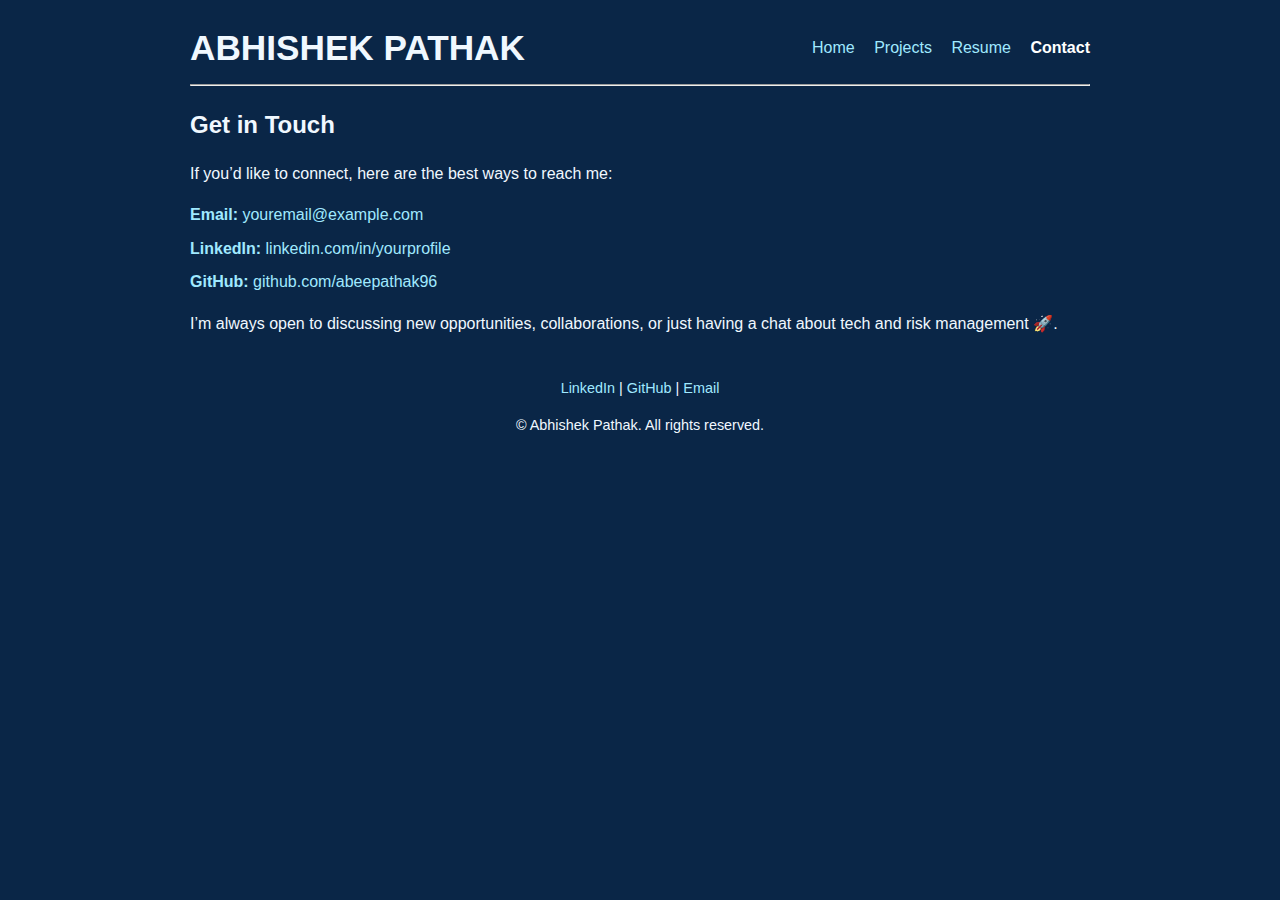
<file: contact.html>
<!DOCTYPE html>
<html lang="en">
<head>
  <meta charset="UTF-8">
  <meta name="viewport" content="width=device-width, initial-scale=1.0">
  <title>Contact - Abhishek Pathak</title>
  <link rel="stylesheet" href="styles.css">
</head>
<body>

  <!-- Header -->
  <header>
    <h1>ABHISHEK PATHAK</h1>
    <nav>
      <a href="index.html">Home</a>
      <a href="projects.html">Projects</a>
      <a href="resume.html">Resume</a>
      <a href="contact.html" class="active">Contact</a>
    </nav>
  </header>

  <hr>

  <!-- Contact Info -->
  <div class="contact">
    <h2>Get in Touch</h2>
    <p>If you’d like to connect, here are the best ways to reach me:</p>

    <ul>
      <li><strong>Email:</strong> <a href="mailto:youremail@example.com">youremail@example.com</a></li>
      <li><strong>LinkedIn:</strong> <a href="https://linkedin.com/in/yourprofile" target="_blank">linkedin.com/in/yourprofile</a></li>
      <li><strong>GitHub:</strong> <a href="https://github.com/abeepathak96" target="_blank">github.com/abeepathak96</a></li>
    </ul>

    <p>I’m always open to discussing new opportunities, collaborations, or just having a chat about tech and risk management 🚀.</p>
  </div>

  <!-- Footer -->
  <footer>
    <p>
      <a href="https://linkedin.com/in/yourprofile">LinkedIn</a> |
      <a href="https://github.com/abeepathak96">GitHub</a> |
      <a href="mailto:youremail@example.com">Email</a>
    </p>
    <p>© Abhishek Pathak. All rights reserved.</p>
  </footer>

</body>
</html>
</file>
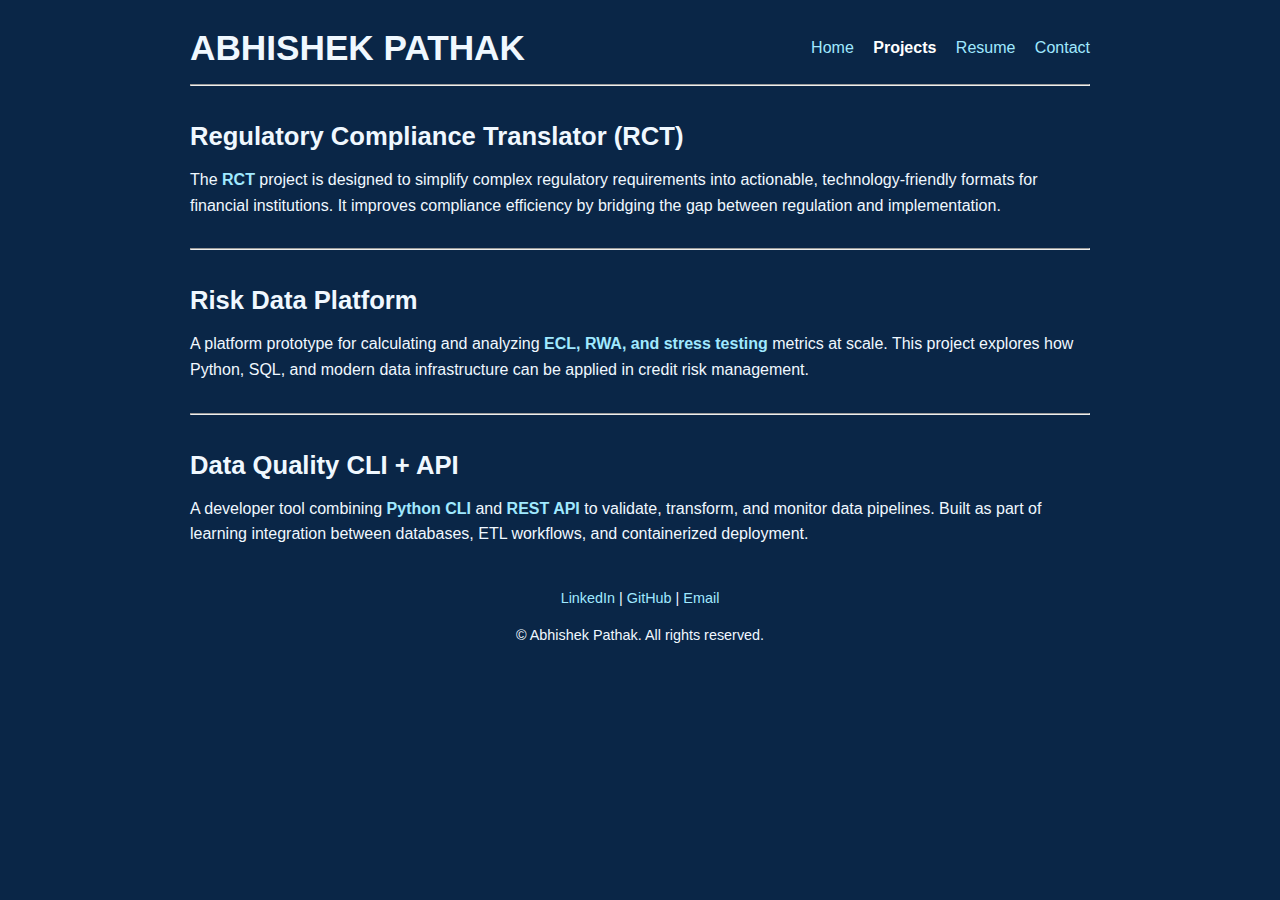
<file: projects.html>
<!DOCTYPE html>
<html lang="en">
<head>
  <meta charset="UTF-8">
  <meta name="viewport" content="width=device-width, initial-scale=1.0">
  <title>Projects - Abhishek Pathak</title>
  <link rel="stylesheet" href="styles.css">
</head>
<body>

  <!-- Header -->
  <header>
    <h1>ABHISHEK PATHAK</h1>
    <nav>
      <a href="index.html">Home</a>
      <a href="projects.html" class="active">Projects</a>
      <a href="resume.html">Resume</a>
      <a href="contact.html">Contact</a>
    </nav>
  </header>

  <hr>

  <!-- Project 1 -->
  <section>
    <h2>Regulatory Compliance Translator (RCT)</h2>
    <p>
      The <strong>RCT</strong> project is designed to simplify complex regulatory requirements
      into actionable, technology-friendly formats for financial institutions.
      It improves compliance efficiency by bridging the gap between regulation and implementation.
    </p>
  </section>

  <hr>

  <!-- Project 2 -->
  <section>
    <h2>Risk Data Platform</h2>
    <p>
      A platform prototype for calculating and analyzing <strong>ECL, RWA, and stress testing</strong>
      metrics at scale. This project explores how Python, SQL, and modern data infrastructure
      can be applied in credit risk management.
    </p>
  </section>

  <hr>

  <!-- Project 3 -->
  <section>
    <h2>Data Quality CLI + API</h2>
    <p>
      A developer tool combining <strong>Python CLI</strong> and <strong>REST API</strong> to validate,
      transform, and monitor data pipelines. Built as part of learning integration between
      databases, ETL workflows, and containerized deployment.
    </p>
  </section>

  <footer>
    <p>
      <a href="https://linkedin.com/in/yourprofile">LinkedIn</a> |
      <a href="https://github.com/abeepathak96">GitHub</a> |
      <a href="mailto:youremail@example.com">Email</a>
    </p>
    <p>© Abhishek Pathak. All rights reserved.</p>
  </footer>

</body>
</html>
</file>
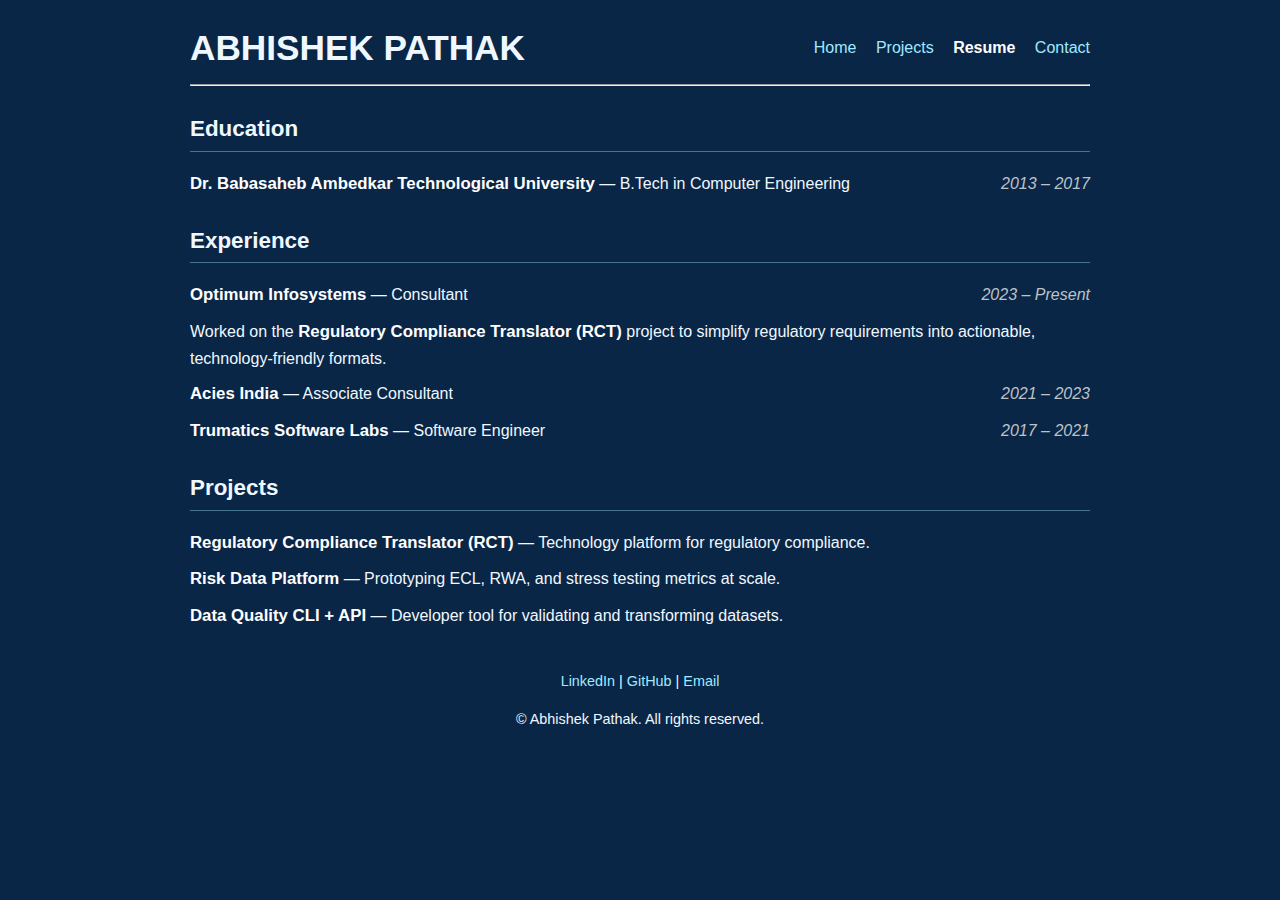
<file: resume.html>
<!DOCTYPE html>
<html lang="en">
<head>
  <meta charset="UTF-8">
  <meta name="viewport" content="width=device-width, initial-scale=1.0">
  <title>Resume - Abhishek Pathak</title>
  <link rel="stylesheet" href="styles.css">
</head>
<body>

  <!-- Header -->
  <header>
    <h1>ABHISHEK PATHAK</h1>
    <nav>
      <a href="index.html">Home</a>
      <a href="projects.html">Projects</a>
      <a href="resume.html" class="active">Resume</a>
      <a href="contact.html">Contact</a>
    </nav>
  </header>

  <hr>

  <!-- Resume Content -->
  <div class="resume">
    <h2>Education</h2>
    <ul>
      <li>
        <strong>Dr. Babasaheb Ambedkar Technological University</strong> — B.Tech in Computer Engineering
        <span class="date">2013 – 2017</span>
      </li>
    </ul>

    <h2>Experience</h2>
    <ul>
      <li>
        <strong>Optimum Infosystems</strong> — Consultant
        <span class="date">2023 – Present</span>
        <ul>
          <li>Worked on the <strong>Regulatory Compliance Translator (RCT)</strong> project to simplify regulatory requirements into actionable, technology-friendly formats.</li>
        </ul>
      </li>
      <li>
        <strong>Acies India</strong> — Associate Consultant
        <span class="date">2021 – 2023</span>
      </li>
      <li>
        <strong>Trumatics Software Labs</strong> — Software Engineer
        <span class="date">2017 – 2021</span>
      </li>
    </ul>

    <h2>Projects</h2>
    <ul>
      <li><strong>Regulatory Compliance Translator (RCT)</strong> — Technology platform for regulatory compliance.</li>
      <li><strong>Risk Data Platform</strong> — Prototyping ECL, RWA, and stress testing metrics at scale.</li>
      <li><strong>Data Quality CLI + API</strong> — Developer tool for validating and transforming datasets.</li>
    </ul>
  </div>

  <!-- Footer -->
  <footer>
    <p>
      <a href="https://linkedin.com/in/yourprofile">LinkedIn</a> |
      <a href="https://github.com/abeepathak96">GitHub</a> |
      <a href="mailto:youremail@example.com">Email</a>
    </p>
    <p>© Abhishek Pathak. All rights reserved.</p>
  </footer>

</body>
</html>
</file>
<file: styles.css>
/* General page setup */
body {
  background-color: #0A2647; /* Dark Blue Background */
  font-family: -apple-system, BlinkMacSystemFont, "Segoe UI", Roboto, sans-serif; /* Modern, clean font */
  color: #F0F8FF; /* Light off-white text */
  max-width: 900px;
  margin: 0 auto;
  padding: 20px;
  line-height: 1.6;
}

/* Header section */
header {
  display: flex;
  justify-content: space-between;
  align-items: center;
}

header h1 {
  margin: 0;
  font-size: 2.2em;
}

nav a {
  margin-left: 15px;
  text-decoration: none;
  color: #A0E9FF; /* Light Blue Link */
}

nav a.active {
  font-weight: bold;
  color: #FFFFFF; /* Brighter white for the active page */
}

nav a:hover {
  text-decoration: underline;
}

/* Intro section (index page) */
.intro {
  display: flex;
  align-items: flex-start;
  margin: 20px 0;
}

.intro img {
  width: 140px;
  height: 140px;
  margin-right: 20px;
  border-radius: 8px;
}

/* Projects page */
section {
  margin: 30px 0;
}

section h2 {
  font-size: 1.6em;
  margin-bottom: 10px;
}

section p {
  margin: 0;
}

strong {
  color: #A0E9FF; /* Light Blue for important terms */
}

/* Footer */
footer {
  text-align: center;
  font-size: 0.9em;
  margin-top: 40px;
}

footer a {
  color: #A0E9FF; /* Light Blue Link */
  text-decoration: none;
}
footer a:hover {
  text-decoration: underline;
}

/* Resume page */
.resume {
  margin: 20px 0;
}

.resume h2 {
  font-size: 1.4em;
  margin-top: 25px;
  border-bottom: 1px solid rgba(160, 233, 255, 0.4); /* Subtle Light Blue border */
  padding-bottom: 4px;
}

.resume ul {
  list-style-type: none;
  padding-left: 0;
}

.resume li {
  margin: 10px 0;
}

.resume li strong {
  font-size: 1.05em;
  color: #FFFFFF; /* Brighter white for job titles */
}

.resume .date {
  float: right;
  font-style: italic;
  color: #BDC3C7; /* Lighter, less prominent color for dates */
}

/* Contact page */
.contact {
  margin: 20px 0;
}

.contact h2 {
  font-size: 1.5em;
  margin-bottom: 10px;
}

.contact ul {
  list-style-type: none;
  padding-left: 0;
}

.contact li {
  margin: 8px 0;
}

.contact a {
  color: #A0E9FF; /* Light Blue Link */
  text-decoration: none;
}

.contact a:hover {
  text-decoration: underline;
}
</file>
